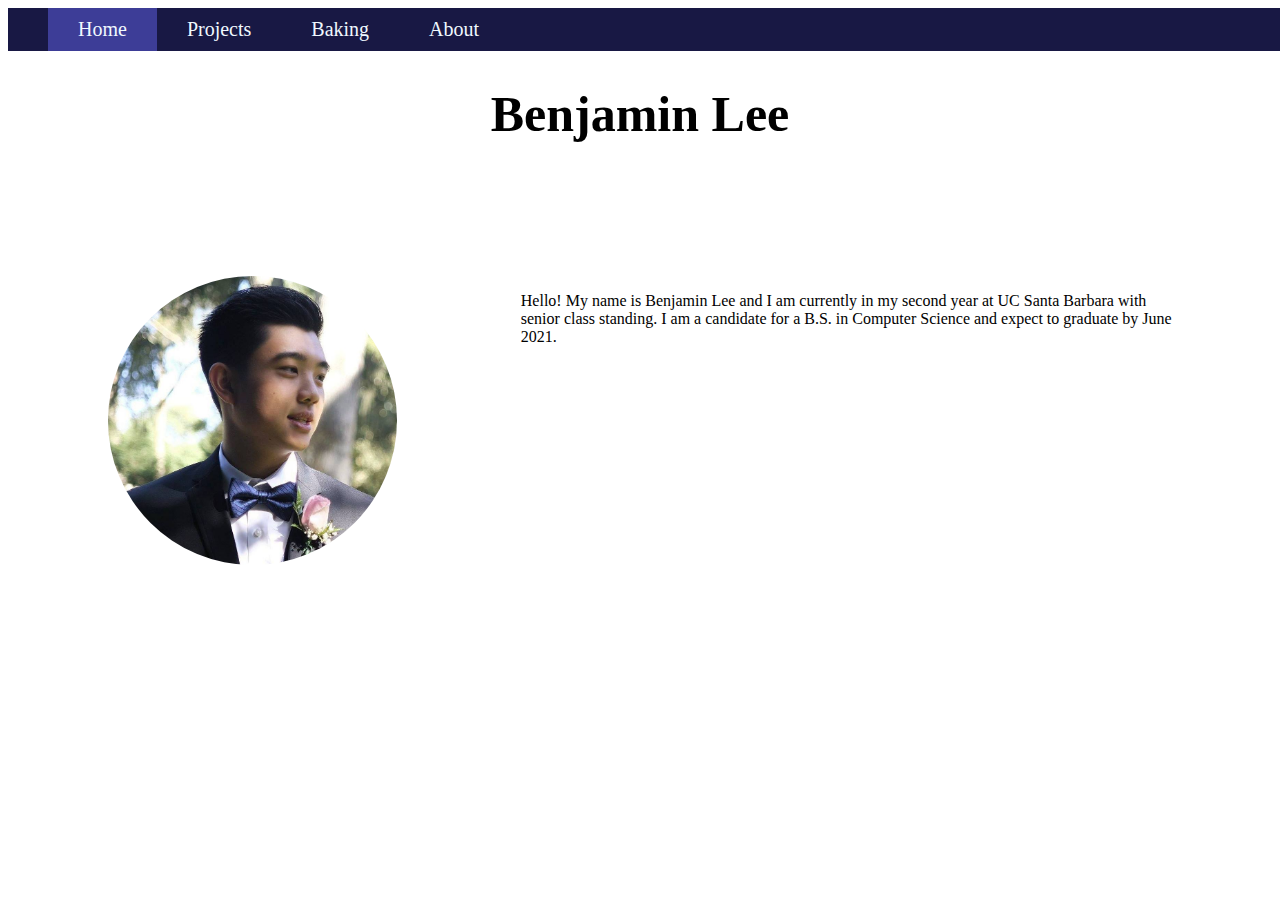
<file: index.html>
<!DOCTYPE HTML>
<html>
    <head>
        <meta charset="utf-8">
        <link rel="stylesheet" type="text/css" href="css/home_style.css">
        <link rel="stylesheet" type="text/css" href="css/navbar.css">
        <title>Benjamin Lee</title>
        <script src="js/imagepopout.js"></script>
    </head>

    <body>
        <div class="Nav">
            <ul class = "NavList">
                <li><a href="index.html"style="background-color: rgb(61, 61, 151);">Home</a></li>
                <li><a href="projects.html">Projects</a></li>
                <li><a href="interests.html">Baking</a></li>
                <li><a href="about.html">About</a></li>
            </ul>
        </div>

        <div id = "lightbox"></div>

        <div class="DivHeader">
            <h1>Benjamin Lee</h1>
        </div>

        <div class="DivProfilePic">
            <div>
                <img class="Profile" src="images/profile.jpg">
            </div>
            <div>
                <p>
                    Hello! My name is Benjamin Lee and I am currently in my second year at UC Santa Barbara with senior class standing.
                    I am a candidate for a B.S. in Computer Science and expect to graduate by June 2021.
                </p>
            </div>
        </div>

    </body>

</html>
</file>
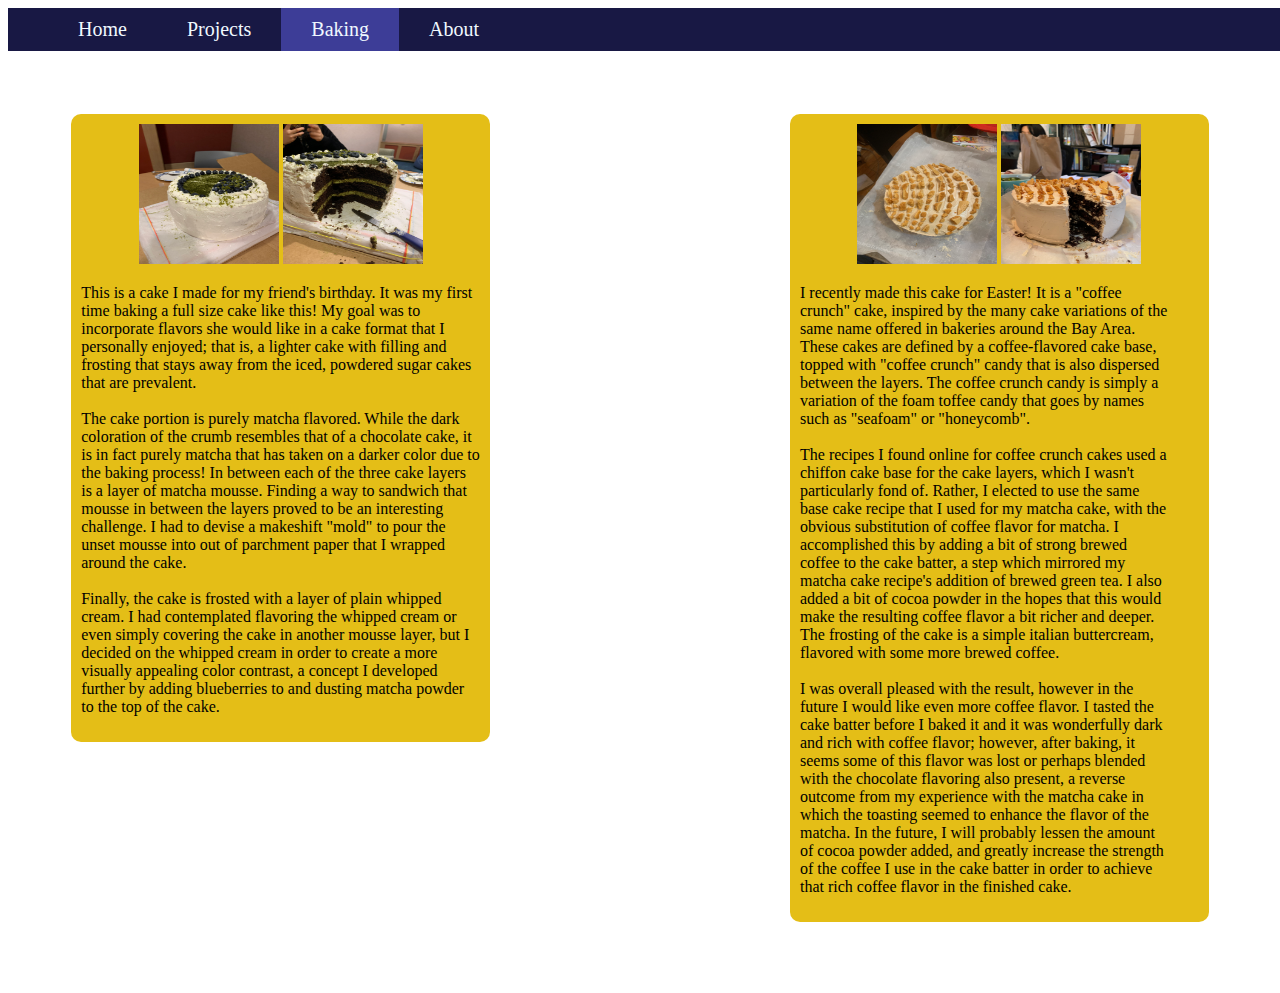
<file: interests.html>
<!DOCTYPE HTML>
<html>
    <head>
        <link rel="stylesheet" type="text/css" href="css/interests_style.css">
        <link rel="stylesheet" type="text/css" href="css/navbar.css">
        <script src="js/imagepopout.js"></script>
        <title>Benjamin Lee</title>
    </head>

    <body>
        <div class="Nav">
            <ul class = "NavList">
                <li><a href="index.html">Home</a></li>
                <li><a href="projects.html">Projects</a></li>
                <li><a href="interests.html"style="background-color: rgb(61, 61, 151);">Baking</a></li>
                <li><a href="about.html">About</a></li>
            </ul>
        </div>

        <div id = "lightbox"></div>

        <div class="Baking">

            <div class="Matcha">

                <div class="Matcha1">
                    <img class="Matcha1Img" src="images/matcha1.jpg">
                    <img class="Matcha2Img" src="images/matcha2.jpg">
                </div>

                <div class="MatchaText">

                    <p>
                        This is a cake I made for my friend's birthday. It was my first time baking a full size cake like this! My goal was to
                        incorporate flavors she would like in a cake format that I personally enjoyed; that is, a lighter cake with filling and frosting
                        that stays away from the iced, powdered sugar cakes that are prevalent. <br><br>The cake portion is purely matcha flavored. While the dark
                        coloration of the crumb resembles that of a chocolate cake, it is in fact purely matcha that has taken on a darker color due to the baking
                        process! In between each of the three cake layers is a layer of matcha mousse. Finding a way to sandwich that mousse in between the layers
                        proved to be an interesting challenge. I had to devise a makeshift "mold" to pour the unset mousse into out of parchment paper that I wrapped
                        around the cake. <br><br> Finally, the cake is frosted with a layer of plain whipped cream. I had contemplated flavoring the whipped cream or even
                        simply covering the cake in another mousse layer, but I decided on the whipped cream in order to create a more visually appealing color contrast, a concept
                        I developed further by adding blueberries to and dusting matcha powder to the top of the cake.
                    </p>

                </div>

            </div>

            <div class="Coffee">

                <div class="CoffeeImgs">
                    <img class="Coffee1Img" src="images/coffee1.jpg">
                    <img class="Coffee2Img" src="images/coffee2.jpg">
                </div>

                <div class="CoffeeText">

                    <p>
                        I recently made this cake for Easter! It is a "coffee crunch" cake, inspired by the many cake variations of the
                        same name offered in bakeries around the Bay Area. These cakes are defined by a coffee-flavored cake base, topped with
                        "coffee crunch" candy that is also dispersed between the layers. The coffee crunch candy is simply a variation of the foam
                        toffee candy that goes by names such as "seafoam" or "honeycomb".<br><br>
                        The recipes I found online for coffee crunch cakes used a chiffon cake base for the cake layers, which I wasn't particularly
                        fond of. Rather, I elected to use the same base cake recipe that I used for my matcha cake, with the obvious substitution of coffee
                        flavor for matcha. I accomplished this by adding a bit of strong brewed coffee to the cake batter, a step which mirrored my matcha cake
                        recipe's addition of brewed green tea. I also added a bit of cocoa powder in the hopes that this would make the resulting coffee flavor a bit
                        richer and deeper. The frosting of the cake is a simple italian buttercream, flavored with some more brewed coffee. <br><br>
                        I was overall pleased with the result, however in the future I would like even more coffee flavor. I tasted the cake batter before I baked it and
                        it was wonderfully dark and rich with coffee flavor; however, after baking, it seems some of this flavor was lost or perhaps blended with the chocolate
                        flavoring also present, a reverse outcome from my experience with the matcha cake in which the toasting seemed to enhance the flavor of the matcha. In the future,
                        I will probably lessen the amount of cocoa powder added, and greatly increase the strength of the coffee I use in the cake batter in order to achieve that rich coffee
                        flavor in the finished cake.
                    </p>

                </div>


            </div>

        </div>


    </body>

</html>
</file>
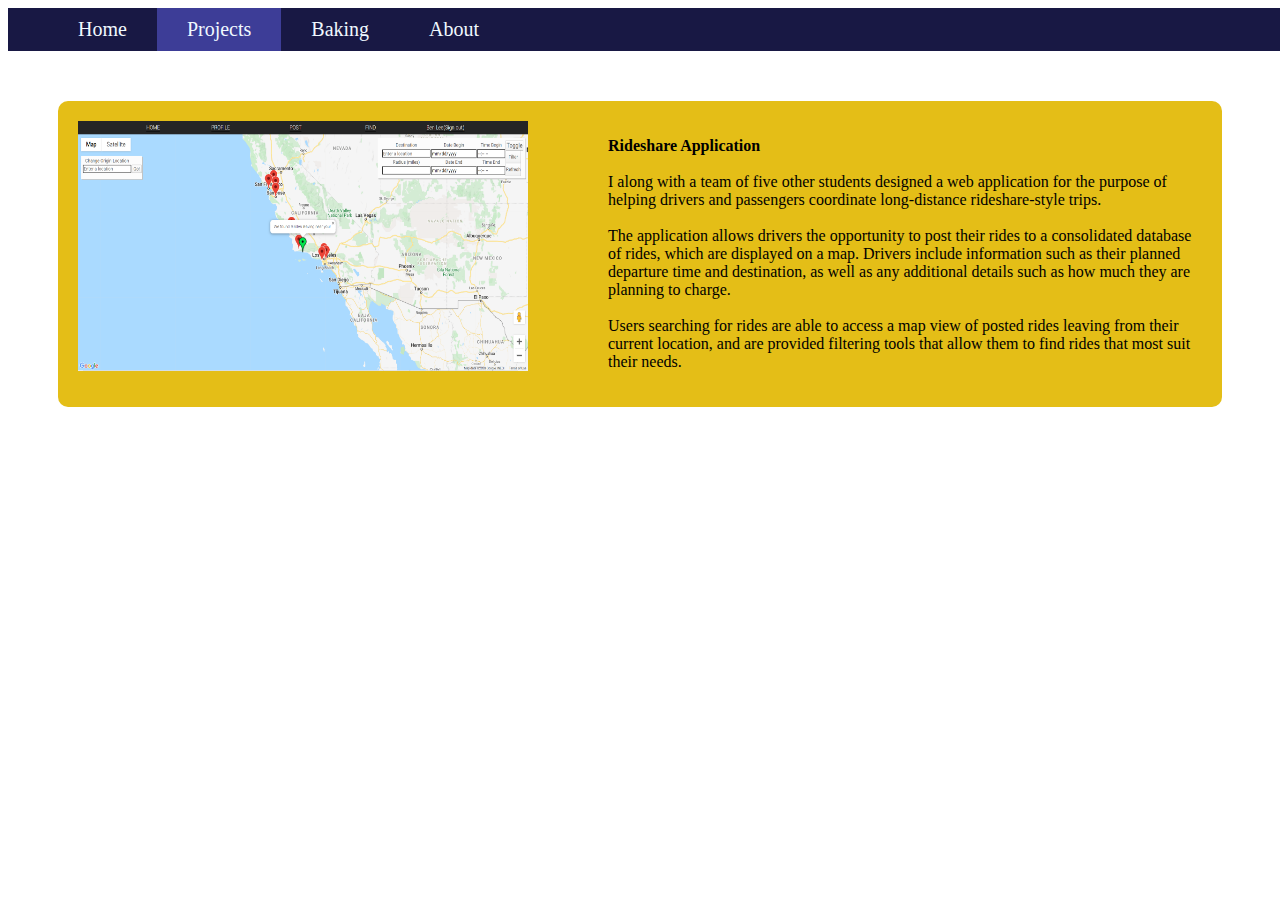
<file: projects.html>
<!DOCTYPE HTML>
<html>
    <head>
        <meta charset="utf-8">
        <link rel="stylesheet" type="text/css" href="css/projects_style.css">
        <link rel="stylesheet" type="text/css" href="css/navbar.css">
        <title>Benjamin Lee</title>
        <script src="js/imagepopout.js"></script>
    </head>

    <body>
        <div class="Nav">
            <ul class = "NavList">
                <li><a href="index.html">Home</a></li>
                <li><a href="projects.html"style="background-color: rgb(61, 61, 151);">Projects</a></li>
                <li><a href="interests.html">Baking</a></li>
                <li><a href="about.html">About</a></li>
            </ul>
        </div>

        <div id = "lightbox"></div>

        <div class="Projects">

            <div class ="RideshareDiv">

                <div class="RideshareImage">
                    <a href="https://rideshare-139f7.firebaseapp.com/">
                    <img border="0" alt="Rideshare Application" src="images/rideshare.PNG" width="450" height="250">
                    </a>
                </div>

                <div class="RideshareText">
                    <p>
                        <b>Rideshare Application</b> <br><br>
                        I along with a team of five other students designed a web application for the purpose of helping drivers and passengers coordinate
                        long-distance rideshare-style trips.<br><br> The application allows drivers the opportunity to post their rides to a consolidated database of
                        rides, which are displayed on a map. Drivers include information such as their planned departure time and destination, as well as any additional
                        details such as how much they are planning to charge. <br><br> Users searching for rides are able to access a map view of posted rides leaving from
                        their current location, and are provided filtering tools that allow them to find rides that most suit their needs.
                    </p>
                </div>
                

            </div>


        </div>

    </body>
</html>
</file>
<file: css/home_style.css>
.DivHeader {
    font-family: 'Cambria';
    text-align: center;
    font-size: 25px;
}

.Profile {
    max-width: 70%;
    height:auto;
    border-radius: 50%;
}

.DivProfilePic {
    font-family: 'Cambria';
    display: flex;
    padding: 100px;
}
</file>
<file: css/navbar.css>
.NavList{
    list-style-type: none;
    background-color: rgb(24, 24, 68);
    font-family: 'Cambria';
    margin: 0;
    top: 0;
    overflow: hidden;
    width: 100%;
}

li{
    float: left;
}

.NavList a{
    display: block;
    padding: 10px 30px;
    font-size: 20px;
}

.NavList a:link{
    color: aliceblue;
    text-decoration: none;
}

.NavList a:visited{
    color: aliceblue;
    text-decoration: none;
}

.NavList a:hover{
    background-color: rgb(61, 61, 151);
    text-shadow: black;
}
</file>
<file: css/interests_style.css>
.Baking {
    padding: 5%;
    display: grid;
    align-items: start;
    row-gap: 50px;
    column-gap: 300px;
    grid-auto-rows: 2;
    grid-auto-columns: 2;
}

.Matcha {
    font-family: 'Cambria';
    background-color: rgb(228, 190, 23);
    display: grid;
    column-gap: 10px;
    padding:10px;
    border-radius: 10px;
    grid-column: 1;
    grid-row: 1;
}

.Matcha1 {
    grid-column: span 2;
    grid-row: 1;
    text-align:center;
    width:100%;
    display:block;
    margin:auto;
}


.MatchaText {
    grid-column: span 2;
    grid-row: 2;
}

.Matcha1Img {
    width: 140px;
    height: 140px;
}

.Matcha2Img {
    width: 140px;
    height: 140px;
}

.Coffee {
    font-family: 'Cambria';
    background-color: rgb(228, 190, 23);
    display: grid;
    column-gap: 10px;
    padding:10px;
    border-radius: 10px;
    grid-column: 2;
    grid-row: 1;
}

.CoffeeImgs{
    grid-column: span 2;
    grid-row: 1;
    text-align:center;
    width:100%;
    display:block;
    margin:auto;
}

.Coffee1Img {
    width: 140px;
    height: 140px;
}

.Coffee2Img {
    width: 140px;
    height: 140px;
}
</file>
<file: css/projects_style.css>
.Projects {
    padding: 50px;
    display: grid;
    align-items: center;
    row-gap: 50px;
}



.RideshareDiv {
    font-family: 'Cambria';
    background-color: rgb(228, 190, 23);
    display: grid;
    column-gap: 80px;
    justify-content: center;
    padding: 20px;
    border-radius: 10px;
}

.RideshareImage {
    grid-column: 1;
    grid-row: 1;
}

.RideshareText {
    grid-column: 2;
    grid-row: 1;
}
</file>
